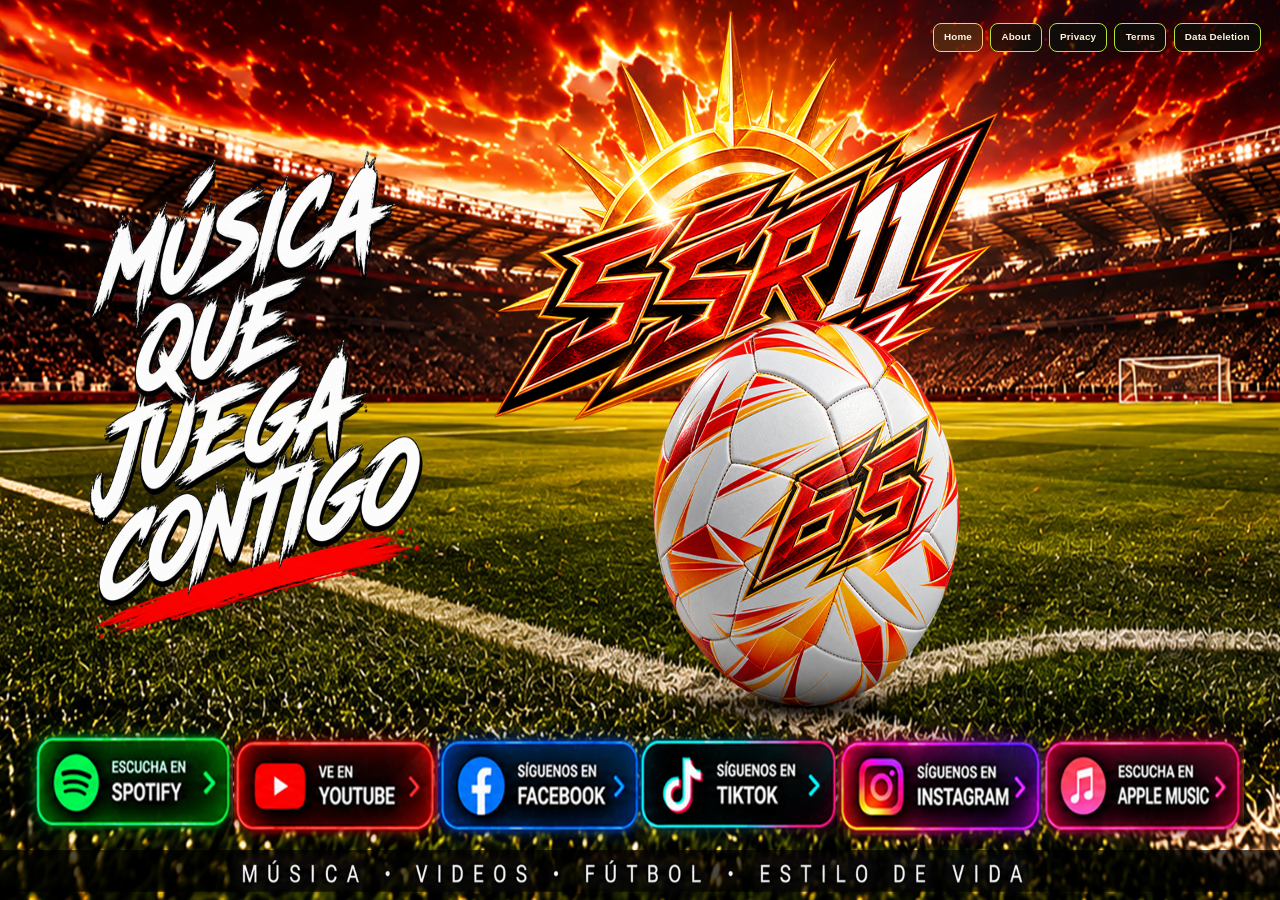
<file: index.html>
<!DOCTYPE html>
<html lang="es">
<head>
  <meta charset="UTF-8">
  <meta name="viewport" content="width=device-width, initial-scale=1, viewport-fit=cover">
  <title>SSR11 | Música que juega contigo</title>
  <meta name="description" content="Sitio oficial de SSR11 Fútbol Base: música original, videos y fútbol. Explora el proyecto, redes sociales y políticas de ECHO PUBLISHER para publicación autorizada.">
  <meta name="theme-color" content="#0a0a0a">
  <meta property="og:title" content="SSR11 | Música que juega contigo">
  <meta property="og:type" content="website">
  <meta property="og:description" content="SSR11 Fútbol Base — música, videos, fútbol y contenido creativo. Conoce el proyecto y sus políticas.">
  <meta property="og:url" content="https://ssr11futbolbase.bbvai.org/">
  <link rel="canonical" href="https://ssr11futbolbase.bbvai.org/">
  <meta property="og:image" content="https://ssr11futbolbase.bbvai.org/img/web.png">

  <!-- =====================================================
       LINKS: pega aquí tus enlaces de cada red social.
       ===================================================== -->
  <script>
    const links = {
      spotify:   "https://open.spotify.com/intl-es/artist/1fLcb04SZhkDOzlbqSeGYN",
      youtube:   "https://www.youtube.com/@SSR11fuútbolbase",
      facebook:  "https://www.facebook.com/SSR11FutbolBase",
      tiktok:    "https://www.tiktok.com/@ssr11futbolbase",
      instagram: "https://www.instagram.com/ssr11futbolbase/",
      apple:     "https://music.apple.com/us/artist/ssr11-fútbol-base/6782267748"
    };
  </script>

  <link rel="stylesheet" href="assets/legal.css">

  <style>
    *, *::before, *::after { box-sizing: border-box; margin: 0; padding: 0; }
    html, body { height: 100%; background: #0a0a0a; }
    body { display: grid; place-items: center; overflow: hidden; }

    /* Escenario adaptable: la portada ocupa todo el ancho en escritorio;
       tablets y móviles conservan la imagen específica y sus puntos interactivos. */
    .stage {
      --w: 1920; --h: 1080; --r: .009;
      --sw: min(100vw, calc(100dvh * var(--w) / var(--h)));
      position: relative;
      width: var(--sw);
      aspect-ratio: var(--w) / var(--h);
    }
    .stage img { display: block; width: 100%; height: 100%; user-select: none; -webkit-user-drag: none; }

    /* Elimina las bandas laterales del desktop cuando la relación de pantalla
       difiere de 16:9. Los hotspots siguen ajustados a la misma superficie. */
    @media (min-width: 1101px) {
      .stage { --sw: 100vw; width: 100%; height: 100dvh; aspect-ratio: auto; }
      .stage picture { display: block; width: 100%; height: 100%; }
      .stage picture img { width: 100%; height: 100%; object-fit: fill; }
    }

    /* Botones invisibles sobre los de la imagen */
    .btn {
      position: absolute;
      display: block;
      border-radius: calc(var(--sw) * var(--r));
      -webkit-tap-highlight-color: transparent;
      transition: transform .18s ease, box-shadow .18s ease, background-color .18s ease;
    }
    .btn:hover, .btn:focus-visible {
      transform: scale(1.05);
      background-color: rgba(255,255,255,.07);
      box-shadow: 0 0 calc(var(--sw) * .016) var(--glow);
    }
    .btn:active { transform: scale(.98); }
    .btn:focus-visible { outline: 3px solid #fff; outline-offset: 3px; }

    .spotify   { --glow: #1ed760; }
    .youtube   { --glow: #ff2a2a; }
    .facebook  { --glow: #2a7bff; }
    .tiktok    { --glow: #25f4ee; }
    .instagram { --glow: #d43cff; }
    .apple     { --glow: #ff3c7d; }

    .sr-only {
      position: absolute; width: 1px; height: 1px; overflow: hidden;
      clip: rect(0 0 0 0); white-space: nowrap;
    }

    /* ---------- WEB (1920x1080) ---------- */
    .spotify{left:2.917%;top:81.852%;width:15.208%;height:9.907%}
      .youtube{left:18.438%;top:82.315%;width:15.365%;height:9.907%}
      .facebook{left:33.958%;top:82.222%;width:15.833%;height:10.000%}
      .tiktok{left:50.052%;top:82.222%;width:15.156%;height:9.630%}
      .instagram{left:65.625%;top:82.407%;width:15.677%;height:10.093%}
      .apple{left:81.146%;top:82.315%;width:15.625%;height:9.907%}

    /* ---------- TABLET (1024x768): 601px a 1100px ---------- */
    @media (max-width: 1100px) {
      .stage { --w: 1024; --h: 768; --r: .014; }
      .spotify{left:26.855%;top:75.130%;width:16.992%;height:8.203%}
      .youtube{left:44.141%;top:75.521%;width:17.188%;height:8.203%}
      .facebook{left:61.621%;top:75.391%;width:17.578%;height:8.333%}
      .tiktok{left:27.246%;top:85.417%;width:16.797%;height:8.073%}
      .instagram{left:44.629%;top:85.547%;width:17.188%;height:8.464%}
      .apple{left:61.914%;top:85.547%;width:17.480%;height:8.203%}
    }

    /* ---------- MÓVIL (390x844): hasta 600px ---------- */
    @media (max-width: 600px) {
      .stage { --w: 780; --h: 1688; --r: .03; }
      .spotify{left:33.590%;top:39.988%;width:36.154%;height:6.161%}
      .youtube{left:32.821%;top:46.623%;width:36.538%;height:6.102%}
      .facebook{left:33.333%;top:53.199%;width:36.538%;height:6.220%}
      .tiktok{left:32.692%;top:59.893%;width:36.026%;height:5.983%}
      .instagram{left:32.564%;top:66.528%;width:37.179%;height:6.220%}
      .apple{left:31.410%;top:73.104%;width:37.179%;height:6.043%}
    }

    @media (prefers-reduced-motion: reduce) {
      .btn { transition: none; }
    }
  </style>
</head>
<body>
  <main class="stage" id="main" aria-label="Portada de SSR11 Fútbol Base">
    <h1 class="sr-only">SSR11 - Música que juega contigo</h1>
    <nav class="legal-nav legal-nav--overlay" aria-label="Primary navigation">
      <a class="home-link" href="./" aria-current="page">Home</a>
      <a href="about/">About</a>
      <a href="privacy/">Privacy</a>
      <a href="terms/">Terms</a>
      <a href="data-deletion/">Data Deletion</a>
    </nav>

    <!-- Cada tamaño de pantalla carga su propia imagen -->
    <picture>
      <source media="(max-width: 600px)"  srcset="img/movil.png">
      <source media="(max-width: 1100px)" srcset="img/tablet.png">
      <img src="img/web.png" alt="SSR11 - Música que juega contigo" draggable="false">
    </picture>

    <nav aria-label="Redes sociales">
      <a class="btn spotify"   data-red="spotify"   aria-label="Escucha en Spotify"   target="_blank" rel="noopener noreferrer"></a>
      <a class="btn youtube"   data-red="youtube"   aria-label="Ve en YouTube"        target="_blank" rel="noopener noreferrer"></a>
      <a class="btn facebook"  data-red="facebook"  aria-label="Síguenos en Facebook" target="_blank" rel="noopener noreferrer"></a>
      <a class="btn tiktok"    data-red="tiktok"    aria-label="Síguenos en TikTok"   target="_blank" rel="noopener noreferrer"></a>
      <a class="btn instagram" data-red="instagram" aria-label="Síguenos en Instagram" target="_blank" rel="noopener noreferrer"></a>
      <a class="btn apple"     data-red="apple"     aria-label="Escucha en Apple Music" target="_blank" rel="noopener noreferrer"></a>
    </nav>
  </main>



  <script>
    // Asigna a cada botón el enlace definido en la variable "links"
    document.querySelectorAll("[data-red]").forEach(function (a) {
      a.href = links[a.dataset.red] || "#";
    });
  </script>
</body>
</html>
</file>
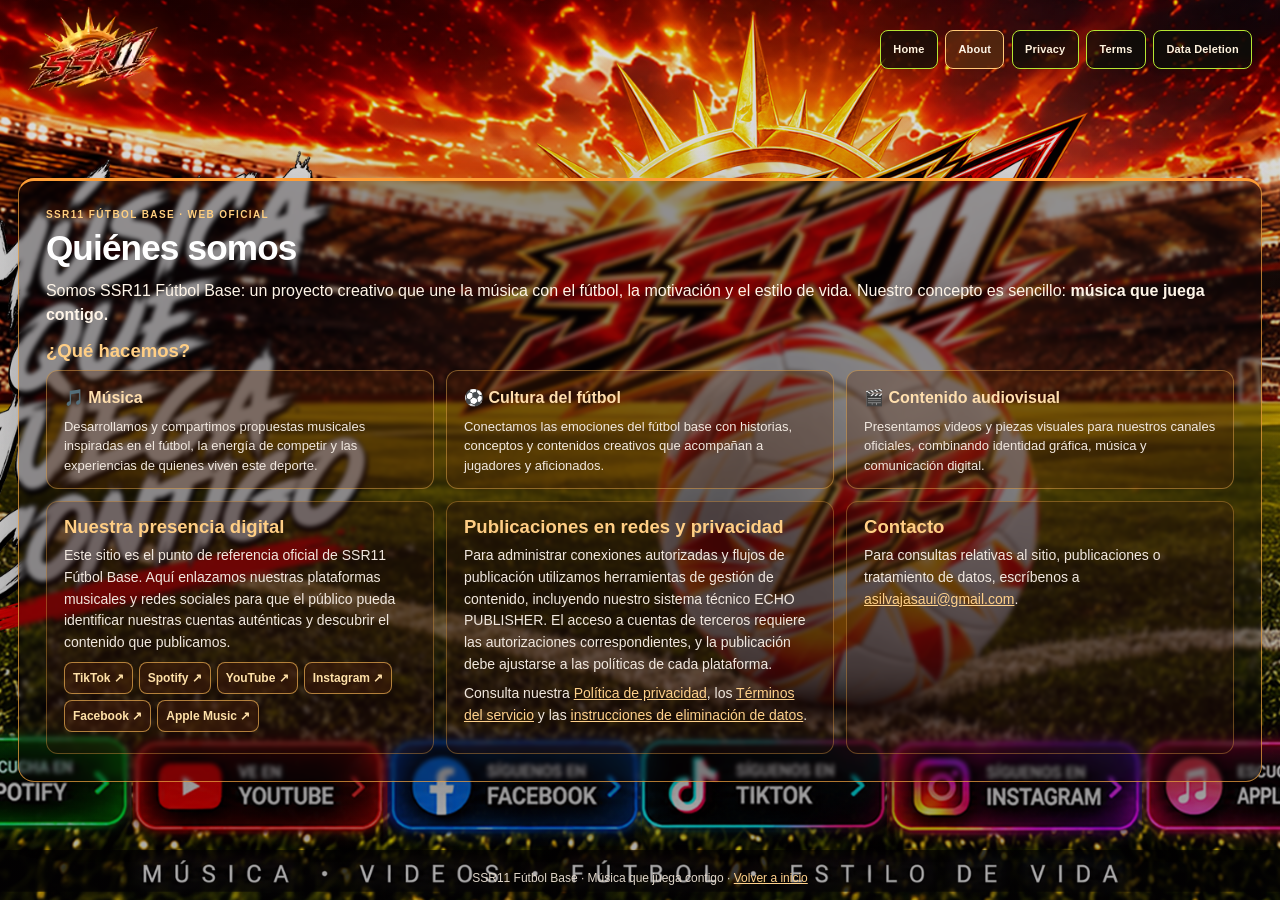
<file: about/index.html>
<!doctype html>
<html lang="es">
<head>
  <meta charset="utf-8">
  <meta name="viewport" content="width=device-width,initial-scale=1,viewport-fit=cover">
  <meta name="theme-color" content="#0a0707">
  <meta name="description" content="Conoce SSR11 Fútbol Base, un proyecto musical y audiovisual que conecta música, fútbol, creatividad y publicaciones en canales oficiales.">
  <meta property="og:title" content="Quiénes somos | SSR11 Fútbol Base">
  <meta property="og:type" content="website">
  <meta property="og:description" content="SSR11 Fútbol Base: música que juega contigo. Conoce nuestro proyecto creativo y sus canales oficiales.">
  <meta property="og:url" content="https://ssr11futbolbase.bbvai.org/about/">
  <meta property="og:image" content="https://ssr11futbolbase.bbvai.org/img/web.png">
  <link rel="canonical" href="https://ssr11futbolbase.bbvai.org/about/">
  <link rel="stylesheet" href="../assets/legal.css">
  <title>Quiénes somos | SSR11 Fútbol Base</title>
</head>
<body class="policy-page about-page">
  <a class="skip-link" href="#main">Saltar al contenido</a>
  <header class="policy-header">
    <a class="brand-logo-link" href="../" aria-label="SSR11 Fútbol Base — Inicio"><img class="brand-logo" src="../img/ssr11-logo-original-v4.webp" alt="SSR11 Fútbol Base" width="225" height="150" decoding="async"></a>
    <nav class="legal-nav" aria-label="Primary navigation">
      <a class="home-link" href="../">Home</a>
      <a href="../about/" aria-current="page">About</a>
      <a href="../privacy/">Privacy</a>
      <a href="../terms/">Terms</a>
      <a href="../data-deletion/">Data Deletion</a>
    </nav>
  </header>
  <main class="policy-main" id="main">
    <article class="policy-panel about-content">
      <span class="policy-eyebrow">SSR11 FÚTBOL BASE · WEB OFICIAL</span>
      <h1>Quiénes somos</h1>
      <p class="about-lead">Somos SSR11 Fútbol Base: un proyecto creativo que une la música con el fútbol, la motivación y el estilo de vida. Nuestro concepto es sencillo: <strong>música que juega contigo.</strong></p>
      <h2>¿Qué hacemos?</h2>
      <div class="about-grid">
        <section class="about-card">
          <h3>🎵 Música</h3>
          <p>Desarrollamos y compartimos propuestas musicales inspiradas en el fútbol, la energía de competir y las experiencias de quienes viven este deporte.</p>
        </section>
        <section class="about-card">
          <h3>⚽ Cultura del fútbol</h3>
          <p>Conectamos las emociones del fútbol base con historias, conceptos y contenidos creativos que acompañan a jugadores y aficionados.</p>
        </section>
        <section class="about-card">
          <h3>🎬 Contenido audiovisual</h3>
          <p>Presentamos videos y piezas visuales para nuestros canales oficiales, combinando identidad gráfica, música y comunicación digital.</p>
        </section>
      </div>
      <div class="about-sections">
        <section class="about-section"><h2>Nuestra presencia digital</h2>
      <p>Este sitio es el punto de referencia oficial de SSR11 Fútbol Base. Aquí enlazamos nuestras plataformas musicales y redes sociales para que el público pueda identificar nuestras cuentas auténticas y descubrir el contenido que publicamos.</p>
      <nav class="about-socials" aria-label="Canales oficiales de SSR11">
        <a href="https://www.tiktok.com/@ssr11futbolbase" target="_blank" rel="noopener noreferrer">TikTok ↗</a>
        <a href="https://open.spotify.com/intl-es/artist/1fLcb04SZhkDOzlbqSeGYN" target="_blank" rel="noopener noreferrer">Spotify ↗</a>
        <a href="https://www.youtube.com/@SSR11fuútbolbase" target="_blank" rel="noopener noreferrer">YouTube ↗</a>
        <a href="https://www.instagram.com/ssr11futbolbase/" target="_blank" rel="noopener noreferrer">Instagram ↗</a>
        <a href="https://www.facebook.com/SSR11FutbolBase" target="_blank" rel="noopener noreferrer">Facebook ↗</a>
        <a href="https://music.apple.com/us/artist/ssr11-fútbol-base/6782267748" target="_blank" rel="noopener noreferrer">Apple Music ↗</a>
      </nav></section>
        <section class="about-section"><h2>Publicaciones en redes y privacidad</h2>
      <p>Para administrar conexiones autorizadas y flujos de publicación utilizamos herramientas de gestión de contenido, incluyendo nuestro sistema técnico ECHO PUBLISHER. El acceso a cuentas de terceros requiere las autorizaciones correspondientes, y la publicación debe ajustarse a las políticas de cada plataforma.</p>
      <p>Consulta nuestra <a href="../privacy/">Política de privacidad</a>, los <a href="../terms/">Términos del servicio</a> y las <a href="../data-deletion/">instrucciones de eliminación de datos</a>.</p></section>
        <section class="about-section about-section--wide"><h2>Contacto</h2>
      <p>Para consultas relativas al sitio, publicaciones o tratamiento de datos, escríbenos a <a href="mailto:asilvajasaui@gmail.com">asilvajasaui@gmail.com</a>.</p></section>
      </div>
    </article>
  </main>
  <footer class="policy-footer">SSR11 Fútbol Base · Música que juega contigo · <a href="../">Volver a inicio</a></footer>
</body>
</html>
</file>
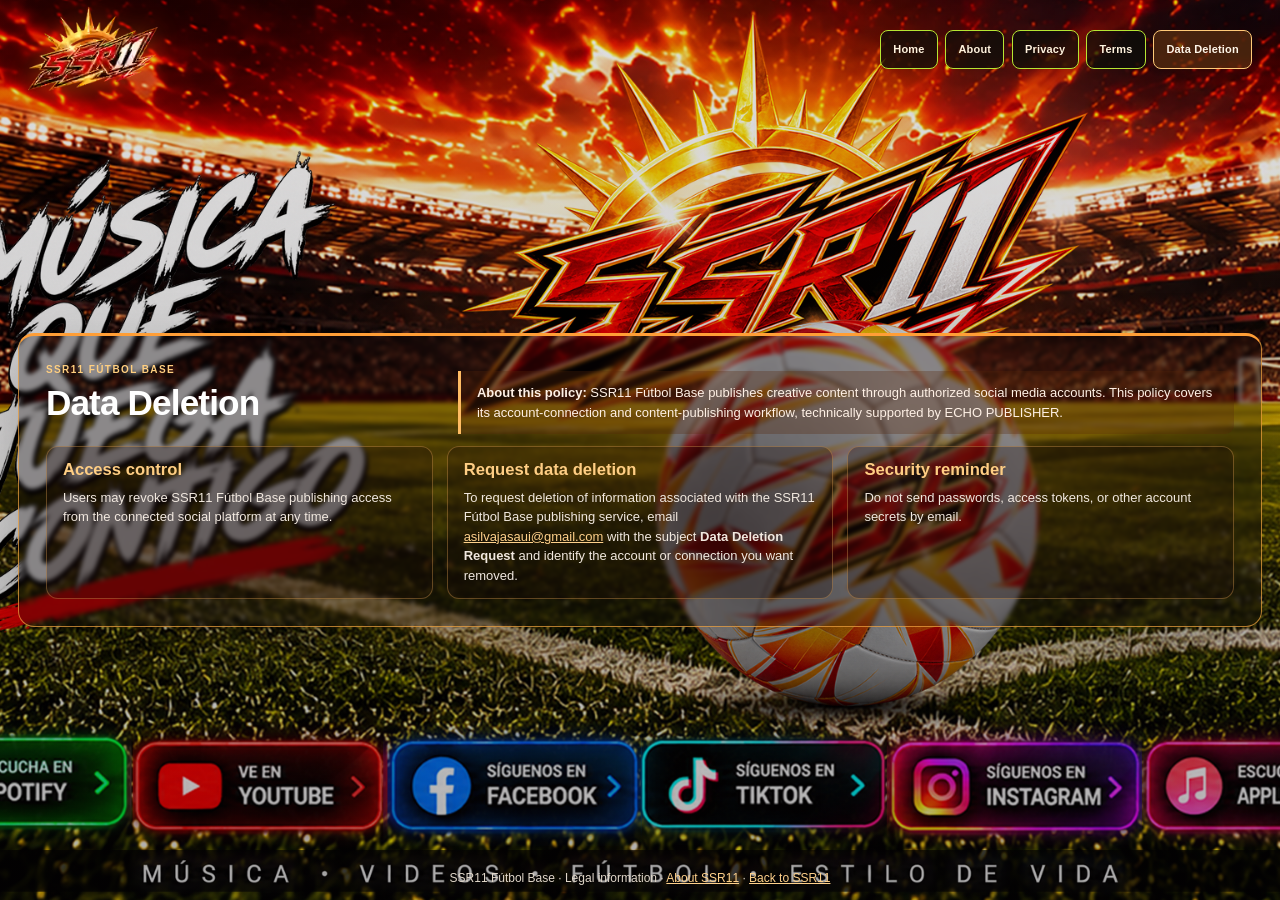
<file: data-deletion/index.html>
<!doctype html>
<html lang="en">
<head>
  <meta charset="utf-8">
  <meta name="viewport" content="width=device-width,initial-scale=1,viewport-fit=cover">
  <meta name="theme-color" content="#0a0707">
  <meta name="description" content="Data Deletion for SSR11 Fútbol Base social publishing services.">
  <title>Data Deletion | SSR11 Fútbol Base</title>
  <link rel="stylesheet" href="../assets/legal.css">
</head>
<body class="policy-page">
  <a class="skip-link" href="#main">Skip to content</a>
  <header class="policy-header">
    <a class="brand-logo-link" href="../" aria-label="SSR11 Fútbol Base — Inicio"><img class="brand-logo" src="../img/ssr11-logo-original-v4.webp" alt="SSR11 Fútbol Base" width="225" height="150" decoding="async"></a>
    <nav class="legal-nav" aria-label="Primary navigation">
      <a class="home-link" href="../">Home</a>
      <a href="../about/">About</a>
      <a href="../privacy/">Privacy</a>
      <a href="../terms/">Terms</a>
      <a href="../data-deletion/" aria-current="page">Data Deletion</a>
    </nav>
  </header>
  <main class="policy-main" id="main">
    <article class="policy-panel legal-content">
      <div class="policy-eyebrow">SSR11 Fútbol Base</div>
      <p class="policy-context"><strong>About this policy:</strong> SSR11 Fútbol Base publishes creative content through authorized social media accounts. This policy covers its account-connection and content-publishing workflow, technically supported by ECHO PUBLISHER.</p>
      <!-- Source: asjGITbot/echo-publisher/data-deletion/index.html; original blob SHA: 0ec848f1c124d06245019665fe161bf958531a2d. Legal text preserved from the source. -->
      <h1>Data Deletion</h1>
      <div class="legal-grid">
        <section class="legal-section"><h2>Access control</h2><p>Users may revoke SSR11 Fútbol Base publishing access from the connected social platform at any time.</p></section>
        <section class="legal-section"><h2>Request data deletion</h2><p>To request deletion of information associated with the SSR11 Fútbol Base publishing service, email <a href="mailto:asilvajasaui@gmail.com">asilvajasaui@gmail.com</a> with the subject <strong>Data Deletion Request</strong> and identify the account or connection you want removed.</p></section>
        <section class="legal-section legal-section--wide"><h2>Security reminder</h2><p>Do not send passwords, access tokens, or other account secrets by email.</p></section>
      </div>
    </article>
  </main>
  <footer class="policy-footer">SSR11 Fútbol Base · Legal information · <a href="../about/">About SSR11</a> · <a href="../">Back to SSR11</a></footer>
</body>
</html>
</file>
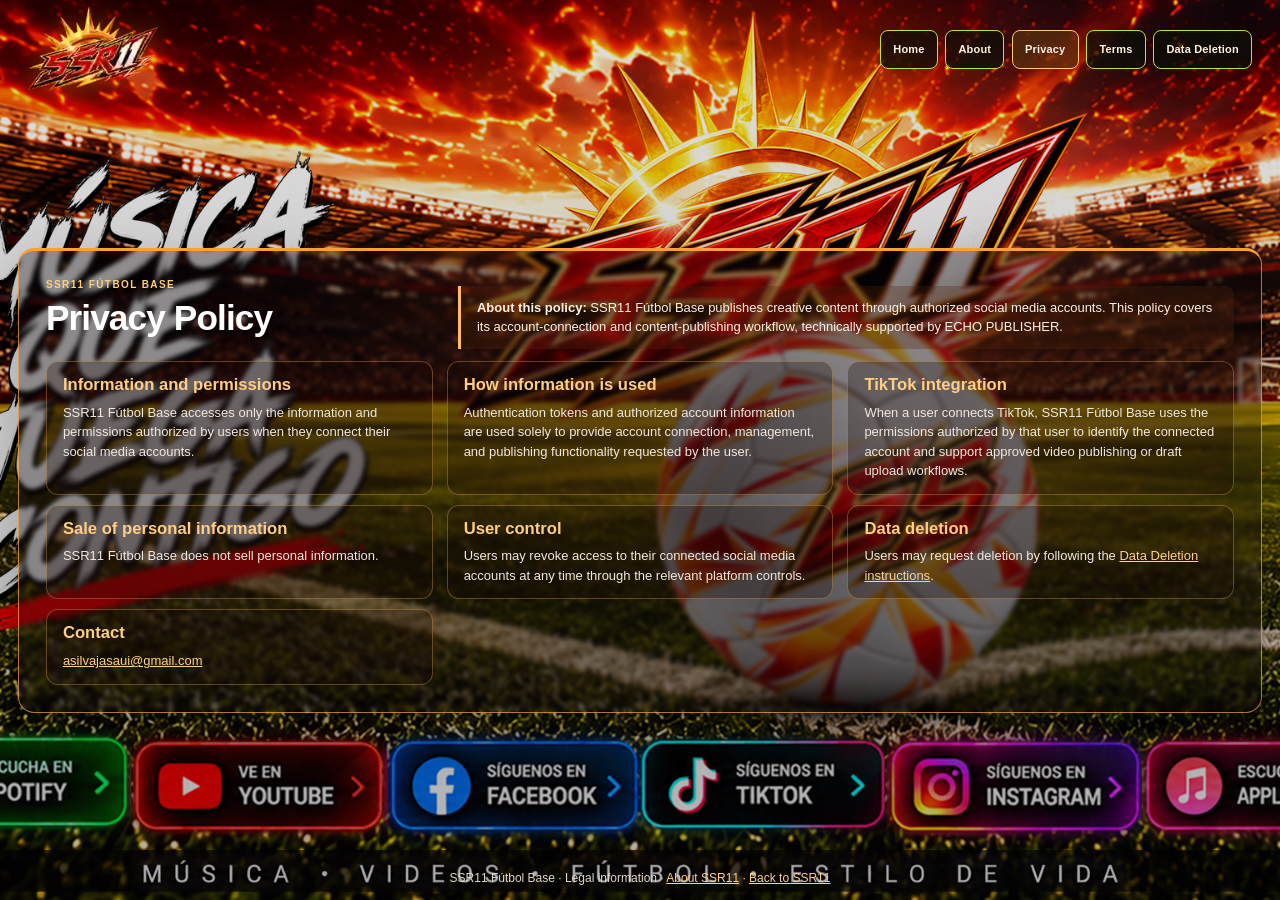
<file: privacy/index.html>
<!doctype html>
<html lang="en">
<head>
  <meta charset="utf-8">
  <meta name="viewport" content="width=device-width,initial-scale=1,viewport-fit=cover">
  <meta name="theme-color" content="#0a0707">
  <meta name="description" content="Privacy Policy for SSR11 Fútbol Base social publishing services.">
  <title>Privacy Policy | SSR11 Fútbol Base</title>
  <link rel="stylesheet" href="../assets/legal.css">
</head>
<body class="policy-page">
  <a class="skip-link" href="#main">Skip to content</a>
  <header class="policy-header">
    <a class="brand-logo-link" href="../" aria-label="SSR11 Fútbol Base — Inicio"><img class="brand-logo" src="../img/ssr11-logo-original-v4.webp" alt="SSR11 Fútbol Base" width="225" height="150" decoding="async"></a>
    <nav class="legal-nav" aria-label="Primary navigation">
      <a class="home-link" href="../">Home</a>
      <a href="../about/">About</a>
      <a href="../privacy/" aria-current="page">Privacy</a>
      <a href="../terms/">Terms</a>
      <a href="../data-deletion/">Data Deletion</a>
    </nav>
  </header>
  <main class="policy-main" id="main">
    <article class="policy-panel legal-content">
      <div class="policy-eyebrow">SSR11 Fútbol Base</div>
      <p class="policy-context"><strong>About this policy:</strong> SSR11 Fútbol Base publishes creative content through authorized social media accounts. This policy covers its account-connection and content-publishing workflow, technically supported by ECHO PUBLISHER.</p>
      <!-- Source: asjGITbot/echo-publisher/privacy/index.html; original blob SHA: 1015524fdb358f8e5cb65cee330888c028ebb09b. Legal text preserved from the source. -->
      <h1>Privacy Policy</h1>
      <div class="legal-grid">
        <section class="legal-section"><h2>Information and permissions</h2><p>SSR11 Fútbol Base accesses only the information and permissions authorized by users when they connect their social media accounts.</p></section>
        <section class="legal-section"><h2>How information is used</h2><p>Authentication tokens and authorized account information are used solely to provide account connection, management, and publishing functionality requested by the user.</p></section>
        <section class="legal-section"><h2>TikTok integration</h2><p>When a user connects TikTok, SSR11 Fútbol Base uses the permissions authorized by that user to identify the connected account and support approved video publishing or draft upload workflows.</p></section>
        <section class="legal-section"><h2>Sale of personal information</h2><p>SSR11 Fútbol Base does not sell personal information.</p></section>
        <section class="legal-section"><h2>User control</h2><p>Users may revoke access to their connected social media accounts at any time through the relevant platform controls.</p></section>
        <section class="legal-section"><h2>Data deletion</h2><p>Users may request deletion by following the <a href="../data-deletion/">Data Deletion instructions</a>.</p></section>
        <section class="legal-section"><h2>Contact</h2><p><a href="mailto:asilvajasaui@gmail.com">asilvajasaui@gmail.com</a></p></section>
      </div>
    </article>
  </main>
  <footer class="policy-footer">SSR11 Fútbol Base · Legal information · <a href="../about/">About SSR11</a> · <a href="../">Back to SSR11</a></footer>
</body>
</html>
</file>
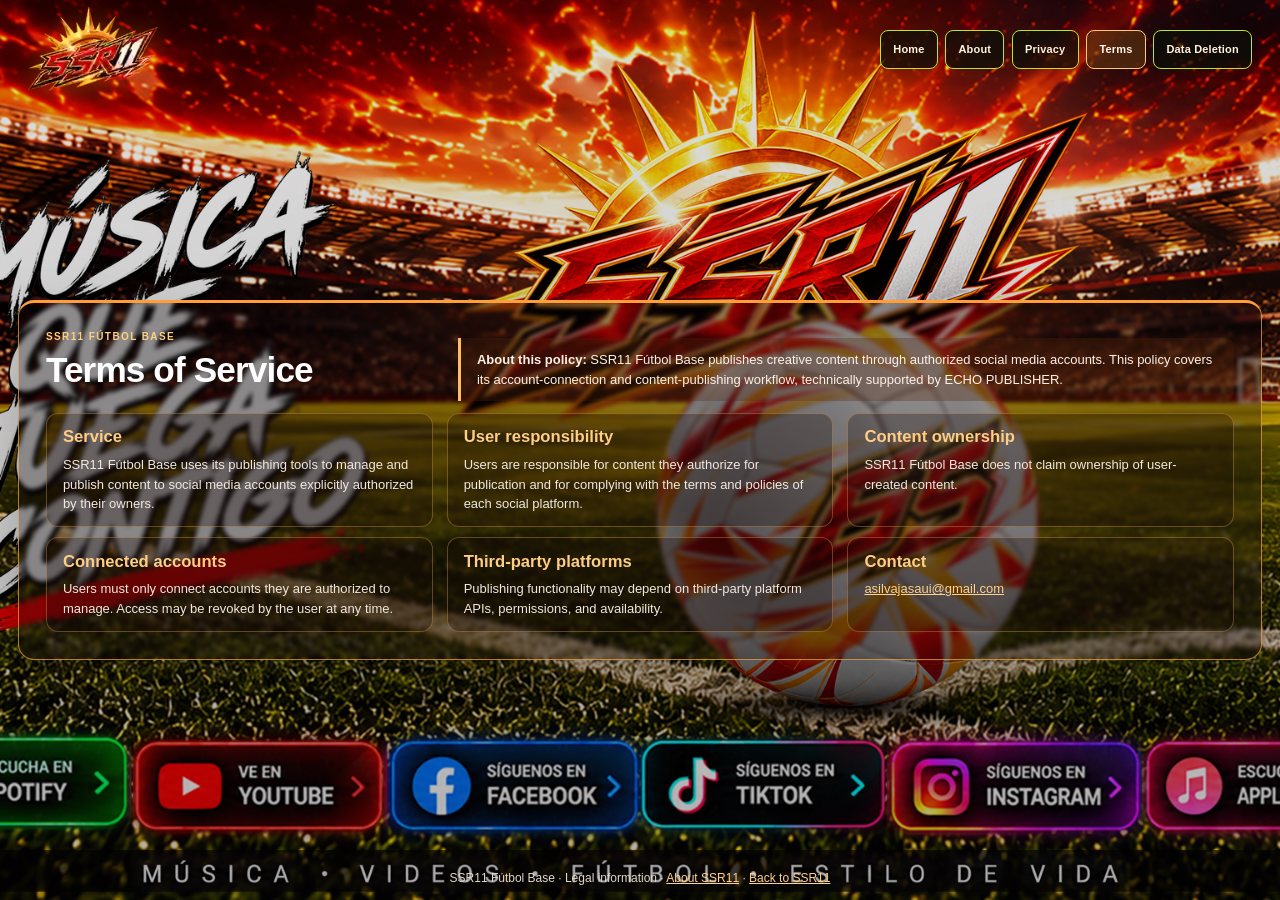
<file: terms/index.html>
<!doctype html>
<html lang="en">
<head>
  <meta charset="utf-8">
  <meta name="viewport" content="width=device-width,initial-scale=1,viewport-fit=cover">
  <meta name="theme-color" content="#0a0707">
  <meta name="description" content="Terms of Service for SSR11 Fútbol Base social publishing services.">
  <title>Terms of Service | SSR11 Fútbol Base</title>
  <link rel="stylesheet" href="../assets/legal.css">
</head>
<body class="policy-page">
  <a class="skip-link" href="#main">Skip to content</a>
  <header class="policy-header">
    <a class="brand-logo-link" href="../" aria-label="SSR11 Fútbol Base — Inicio"><img class="brand-logo" src="../img/ssr11-logo-original-v4.webp" alt="SSR11 Fútbol Base" width="225" height="150" decoding="async"></a>
    <nav class="legal-nav" aria-label="Primary navigation">
      <a class="home-link" href="../">Home</a>
      <a href="../about/">About</a>
      <a href="../privacy/">Privacy</a>
      <a href="../terms/" aria-current="page">Terms</a>
      <a href="../data-deletion/">Data Deletion</a>
    </nav>
  </header>
  <main class="policy-main" id="main">
    <article class="policy-panel legal-content">
      <div class="policy-eyebrow">SSR11 Fútbol Base</div>
      <p class="policy-context"><strong>About this policy:</strong> SSR11 Fútbol Base publishes creative content through authorized social media accounts. This policy covers its account-connection and content-publishing workflow, technically supported by ECHO PUBLISHER.</p>
      <!-- Source: asjGITbot/echo-publisher/terms/index.html; original blob SHA: a6e0ba11b6358d42df9e064de137d8333b7deb44. Legal text preserved from the source. -->
      <h1>Terms of Service</h1>
      <div class="legal-grid">
        <section class="legal-section"><h2>Service</h2><p>SSR11 Fútbol Base uses its publishing tools to manage and publish content to social media accounts explicitly authorized by their owners.</p></section>
        <section class="legal-section"><h2>User responsibility</h2><p>Users are responsible for content they authorize for publication and for complying with the terms and policies of each social platform.</p></section>
        <section class="legal-section"><h2>Content ownership</h2><p>SSR11 Fútbol Base does not claim ownership of user-created content.</p></section>
        <section class="legal-section"><h2>Connected accounts</h2><p>Users must only connect accounts they are authorized to manage. Access may be revoked by the user at any time.</p></section>
        <section class="legal-section"><h2>Third-party platforms</h2><p>Publishing functionality may depend on third-party platform APIs, permissions, and availability.</p></section>
        <section class="legal-section"><h2>Contact</h2><p><a href="mailto:asilvajasaui@gmail.com">asilvajasaui@gmail.com</a></p></section>
      </div>
    </article>
  </main>
  <footer class="policy-footer">SSR11 Fútbol Base · Legal information · <a href="../about/">About SSR11</a> · <a href="../">Back to SSR11</a></footer>
</body>
</html>
</file>
<file: assets/legal.css>
/* SSR11 — wide glass layout; desktop first, mobile responsive */
:root{color-scheme:dark;--gold:#ffd18b;--accent:#ff8e27;--body:#fff1e5;--outline:rgba(255,173,69,.68)}
*{box-sizing:border-box}
.policy-page{margin:0;min-height:100vh;min-height:100dvh;overflow-x:hidden;color:var(--body);font:16px/1.7 Arial,Helvetica,sans-serif;background-color:#100608;background-image:linear-gradient(180deg,rgba(8,2,4,.13),rgba(8,4,6,.20) 60%,rgba(8,4,6,.32)),url('../img/web.png');background-repeat:no-repeat;background-size:cover;background-position:center center;background-attachment:fixed}
.policy-page::before{content:none}
.policy-page a{color:var(--gold);overflow-wrap:anywhere}
.policy-page a:hover{color:#fff7de}
.policy-page a:focus-visible,.stage a:focus-visible{outline:3px solid white;outline-offset:3px}
.policy-page .skip-link{position:absolute;left:12px;top:-100px;z-index:90;padding:12px;background:white;color:black}
.policy-page .skip-link:focus{top:12px}
.policy-header{position:relative;z-index:5;width:min(96%,1550px);margin:0 auto;padding:12px 22px 0;display:flex;align-items:center;justify-content:space-between;gap:24px}
.brand-logo-link{display:flex;align-items:center;flex:0 0 auto;text-decoration:none}
.brand-logo{display:block;width:clamp(162px,14vw,225px);height:auto;max-height:125px;object-fit:contain;filter:drop-shadow(0 3px 13px rgba(255,115,16,.4))}
.legal-nav{display:flex;justify-content:flex-end;align-items:center;flex-wrap:wrap;gap:10px}
.legal-nav a{display:inline-flex;align-items:center;justify-content:center;min-height:40px;padding:9px 14px;border:1px solid #a7e52c;border-radius:8px;background:rgba(7,13,8,.66);color:#fff4de;text-decoration:none;font:700 12px/1.25 Arial,Helvetica,sans-serif;letter-spacing:.015em;text-align:center;transition:background-color .2s,transform .2s,box-shadow .2s}
.legal-nav a:hover{background:rgba(31,58,10,.88);transform:translateY(-1px);box-shadow:0 0 14px rgba(158,230,42,.2)}
.legal-nav a[aria-current="page"]{color:#fff1c5;border-color:var(--gold);background:rgba(95,51,17,.59)}
.legal-nav .home-link{border-color:#24dcf5;color:#eafcff}
.policy-main{position:relative;z-index:1;width:min(96%,1510px);margin:clamp(12px,2vw,26px) auto 32px;padding:0}
.policy-panel{width:100%;padding:clamp(28px,3.2vw,48px);background:rgba(9,5,8,.34);border:1px solid var(--outline);border-top:3px solid #ff9e36;border-radius:18px;box-shadow:0 20px 60px rgba(0,0,0,.23);-webkit-backdrop-filter:blur(2px);backdrop-filter:blur(2px)}
.policy-eyebrow{display:block;color:#ffcf80;font:800 12px/1.4 Arial,Helvetica,sans-serif;letter-spacing:.17em;text-transform:uppercase}
.policy-panel h1{margin:12px 0 22px;color:#fff;font-size:clamp(31px,3.5vw,54px);line-height:1.1;letter-spacing:-.025em}
.policy-panel h2{margin:0 0 10px;color:#ffce84;font-size:clamp(17px,1.6vw,22px);line-height:1.25}
.policy-panel h3{margin:0 0 9px;color:#ffdfae;font-size:18px}
.policy-panel p{margin:0 0 15px;max-width:none;color:#f1e8df;font-size:clamp(14px,1.05vw,16px);line-height:1.75}
.policy-panel .policy-context{max-width:none;margin:18px 0 24px;padding:14px 18px;border-left:3px solid #ffbc63;border-radius:0 9px 9px 0;background:rgba(86,39,13,.30);color:#fff1e6}
.policy-panel.legal-content .policy-context{margin-top:8px}
.legal-content .legal-grid{display:grid;grid-template-columns:repeat(2,minmax(0,1fr));gap:16px 22px;align-items:stretch;margin-top:18px}
.legal-section{min-width:0;padding:22px 24px;border:1px solid rgba(255,182,98,.32);border-radius:12px;background:rgba(24,11,8,.30)}
.legal-section p:last-child{margin-bottom:0}
.legal-section p{font-size:15px}
.legal-section--wide{grid-column:1/-1}
.policy-footer{position:relative;z-index:1;max-width:1500px;margin:0 auto;padding:0 20px 28px;text-align:center;color:#e1d7ca;font-size:12px}
.about-content .about-lead{font-size:clamp(17px,1.5vw,21px);max-width:94ch;font-weight:500;color:#fff5e8}
.about-content .about-grid{display:grid;grid-template-columns:repeat(3,minmax(0,1fr));gap:18px;margin:20px 0 30px}
.about-content .about-card{min-width:0;padding:22px;background:rgba(83,36,9,.31);border:1px solid rgba(255,190,91,.42);border-radius:12px}
.about-content .about-card p{font-size:15px;line-height:1.65;margin:0}
.about-content>h2{margin:32px 0 10px}
.about-content .about-sections{display:grid;grid-template-columns:repeat(2,minmax(0,1fr));gap:18px 24px;margin-top:24px}
.about-section{min-width:0;padding:22px 24px;background:rgba(46,17,10,.30);border:1px solid rgba(255,180,75,.35);border-radius:12px}
.about-section h2{margin:0 0 12px}
.about-section p:last-child{margin-bottom:0}
.about-section--wide{grid-column:1/-1}
.about-content .about-socials{display:flex;flex-wrap:wrap;gap:10px;margin:16px 0}
.about-content .about-socials a{display:inline-flex;align-items:center;justify-content:center;min-height:42px;padding:10px 15px;border:1px solid rgba(255,190,90,.64);border-radius:8px;background:rgba(69,30,11,.5);color:#ffe1a8;font-size:14px;font-weight:700;text-decoration:none}
.about-content .about-socials a:hover{background:rgba(105,39,8,.83)}
.stage .legal-nav--overlay{position:absolute;z-index:5;top:2.5%;right:1.4%;flex-wrap:nowrap;gap:clamp(4px,.5vw,9px)}
.stage .legal-nav--overlay a{min-height:clamp(23px,2.3vw,34px);padding:clamp(4px,.45vw,7px) clamp(7px,.65vw,13px);font-size:clamp(9px,.75vw,13px)}

@media(max-width:1050px){
 .policy-page{background-image:linear-gradient(180deg,rgba(8,2,4,.2),rgba(8,4,6,.26) 65%,rgba(8,4,6,.35)),url('../img/tablet.png')}
 .policy-header{width:min(97%,1100px);padding:12px 14px 0;gap:14px}
 .brand-logo{width:156px}
 .legal-nav{gap:6px}
 .legal-nav a{font-size:11px;padding:8px 10px}
 .policy-main{width:95%;margin:14px auto 28px}
 .policy-panel{padding:30px}
 .legal-section{padding:18px}
 .about-content .about-grid{gap:12px}
}
@media(max-width:760px){
 .policy-header{display:flex;flex-direction:column;align-items:center;gap:9px;padding:12px 12px 0}
 .brand-logo{width:152px;max-height:none}
 .policy-header .legal-nav{width:100%;justify-content:center}
 .policy-main{width:100%;padding:0 13px;margin:17px auto 25px}
 .policy-panel{padding:25px 22px}
 .legal-content .legal-grid,.about-content .about-sections{grid-template-columns:1fr;gap:12px}
 .legal-section--wide,.about-section--wide{grid-column:auto}
 .about-content .about-grid{grid-template-columns:repeat(2,minmax(0,1fr))}
}
@media(max-width:600px){
 .policy-page{background-image:linear-gradient(180deg,rgba(8,2,4,.22),rgba(8,4,6,.33) 65%,rgba(8,4,6,.42)),url('../img/movil.png');background-position:center center;background-size:cover;background-attachment:scroll}
 .policy-header{padding:10px 12px 0}
 .brand-logo{width:135px}
 .policy-header .legal-nav{display:grid;grid-template-columns:repeat(2,minmax(0,1fr));gap:7px}
 .policy-header .legal-nav a{min-height:42px;font-size:11px;padding:8px 5px;white-space:normal;overflow-wrap:anywhere}
 .policy-header .legal-nav a:last-child:nth-child(odd){grid-column:1/-1}
 .policy-main{padding:0 10px;margin:15px auto 26px}
 .policy-panel{padding:22px 18px;border-radius:14px;background:rgba(10,6,8,.48);-webkit-backdrop-filter:blur(2px);backdrop-filter:blur(2px)}
 .policy-panel h1{font-size:clamp(30px,8vw,40px)}
 .policy-panel p{font-size:14px;line-height:1.75}
 .policy-panel .policy-context{font-size:13px;padding:13px}
 .legal-section,.about-section{padding:16px}
 .legal-section p,.about-section p{font-size:14px}
 .about-content .about-grid{grid-template-columns:1fr;gap:12px}
 .about-content .about-card{padding:16px}
 .about-content .about-socials{display:grid;grid-template-columns:repeat(2,minmax(0,1fr));gap:9px}
 .about-content .about-socials a{min-width:0;padding:9px 8px;font-size:12px}
 .stage .legal-nav--overlay{left:2%;right:2%;top:1.3%;justify-content:flex-end;gap:4px}
 .stage .legal-nav--overlay a{min-height:30px;padding:5px 6px;font-size:9px}
 
}
@media(max-width:350px){.about-content .about-socials{grid-template-columns:1fr}.policy-header .legal-nav a{font-size:10px}}
@media(prefers-reduced-motion:reduce){.legal-nav a{transition:none}}

/* Unified five-link navigation, October 2026.
   All pages use the same labels, order, size and alignment.
   Desktop: flush right. Small screens: responsive 3+2 right-aligned layout. */
.legal-nav {
  display:flex;
  flex-flow:row wrap;
  justify-content:flex-end;
  align-items:center;
  gap:clamp(6px,.6vw,11px);
}
.legal-nav a,
.legal-nav .home-link {
  display:inline-flex;
  align-items:center;
  justify-content:center;
  min-height:39px;
  min-width:0;
  padding:9px clamp(10px,.95vw,15px);
  border:1px solid #b6e632;
  border-radius:8px;
  background:rgba(11,14,9,.72);
  color:#fff3de;
  text-align:center;
  text-transform:none;
  text-decoration:none;
  font:700 clamp(11px,.8vw,13px)/1.25 Arial,Helvetica,sans-serif;
  letter-spacing:.015em;
  white-space:nowrap;
}
.legal-nav a:hover,
.legal-nav .home-link:hover {
  background:rgba(48,55,12,.88);
  box-shadow:0 0 15px rgba(181,232,49,.25);
}
.legal-nav a[aria-current="page"] {
  border-color:#ffca78;
  background:rgba(89,48,16,.70);
  color:#fff6e9;
}
.policy-header .legal-nav {
  flex:0 1 auto;
  margin-left:auto;
  justify-content:flex-end;
}
.stage .legal-nav--overlay {
  position:absolute;
  z-index:6;
  right:1.5%;
  left:auto;
  top:2.5%;
  width:max-content;
  max-width:97%;
  display:flex;
  flex-wrap:nowrap;
  justify-content:flex-end;
  gap:clamp(4px,.55vw,10px);
}
.stage .legal-nav--overlay a {
  flex:0 0 auto;
  min-height:clamp(25px,2.3vw,37px);
  padding:clamp(4px,.5vw,8px) clamp(7px,.8vw,13px);
  font-size:clamp(9px,.77vw,13px);
}
@media(max-width:760px){
  .policy-header .legal-nav {
    width:100%;
    margin-left:0;
    display:grid;
    grid-template-columns:repeat(3,minmax(0,1fr));
    justify-content:end;
    gap:7px;
  }
  .policy-header .legal-nav a {
    min-width:0;
    width:100%;
    min-height:42px;
    padding:9px 7px;
    font-size:11px;
    white-space:normal;
    overflow-wrap:anywhere;
  }
  .policy-header .legal-nav a:nth-child(4){grid-column:2}
  .policy-header .legal-nav a:nth-child(5),
  .policy-header .legal-nav a:last-child:nth-child(odd){grid-column:3 / 4}
}
@media(max-width:600px){
  .stage .legal-nav--overlay {
    position:absolute;
    z-index:6;
    top:1.1%;
    left:2%;
    right:2%;
    width:auto;
    max-width:none;
    display:grid;
    grid-template-columns:repeat(3,minmax(0,1fr));
    gap:5px;
    justify-content:end;
  }
  .stage .legal-nav--overlay a {
    width:100%;
    min-width:0;
    min-height:33px;
    padding:5px 4px;
    font-size:clamp(9px,2.65vw,11px);
    white-space:normal;
    overflow-wrap:anywhere;
  }
  .stage .legal-nav--overlay a:nth-child(4){grid-column:2}
  .stage .legal-nav--overlay a:nth-child(5){grid-column:3}
}

/* V6 — use the available viewport on desktop; never truncate content.
   The website needs an ordinary vertical scroll only if text truly cannot fit
   (short displays, browser zoom, or narrow mobile viewports). */
html{max-width:100%;overflow-x:hidden}
.policy-page{width:100%;max-width:100%;overflow-x:hidden}
.policy-header,.policy-main,.policy-footer{box-sizing:border-box;max-width:100%}
.policy-panel,.legal-grid,.about-grid,.about-sections{min-width:0}
.policy-page .legal-nav a{overflow-wrap:anywhere}
@media(min-width:1024px){
  .policy-page{min-height:100dvh;display:flex;flex-direction:column;align-items:stretch}
  .policy-header{width:min(calc(100% - 36px),1500px);padding:6px 10px 0;gap:12px}
  .brand-logo{width:clamp(130px,10vw,172px);max-height:98px}
  .policy-main{width:min(calc(100% - 36px),1490px);padding:0; margin:0 auto;flex:1 0 auto}
  .policy-panel{padding:clamp(18px,2.1vw,30px);border-radius:16px}
  .policy-eyebrow{font-size:10px;letter-spacing:.14em}
  .policy-panel h1{margin:7px 0 12px;font-size:clamp(30px,2.75vw,44px);line-height:1.08}
  .policy-panel h2{font-size:clamp(16px,1.45vw,20px);margin:0 0 7px}
  .policy-panel p{font-size:14px;line-height:1.55;margin:0 0 8px}
  .policy-panel.legal-content{display:grid;grid-template-columns:minmax(0,1fr) minmax(0,2fr);column-gap:24px;align-items:center}
  .legal-content>.policy-eyebrow{grid-column:1;grid-row:1;align-self:end}
  .legal-content>h1{grid-column:1;grid-row:2;align-self:start}
  .legal-content>.policy-context{grid-column:2;grid-row:1 / 3;align-self:center;margin:0;padding:12px 16px;font-size:13px;line-height:1.5}
  .legal-content>.legal-grid{grid-column:1 / -1;grid-row:3;display:grid;grid-template-columns:repeat(3,minmax(0,1fr));gap:10px 14px;margin-top:12px}
  .legal-section{padding:13px 16px}
  .legal-section h2{font-size:clamp(16px,1.3vw,19px)}
  .legal-section p{font-size:13px;line-height:1.5;margin-bottom:0}
  .legal-section--wide{grid-column:auto}
  .policy-footer{width:min(calc(100% - 36px),1490px);margin:0 auto;padding:0 12px 12px}
  .about-content .about-lead{font-size:clamp(15px,1.25vw,18px);line-height:1.5;margin:0 0 8px;max-width:none}
  .about-content>h2{margin:12px 0 8px}
  .about-content .about-grid{grid-template-columns:repeat(3,minmax(0,1fr));gap:12px;margin:8px 0 12px}
  .about-content .about-card{padding:13px 17px}
  .about-content .about-card h3{font-size:16px;margin-bottom:5px}
  .about-content .about-card p{font-size:13px;line-height:1.5;margin:0}
  .about-content .about-sections{grid-template-columns:repeat(3,minmax(0,1fr));gap:12px;margin-top:12px;align-items:stretch}
  .about-content .about-section{padding:13px 17px}
  .about-content .about-section--wide{grid-column:auto}
  .about-content .about-socials{gap:6px;margin:8px 0}
  .about-content .about-socials a{min-height:32px;padding:5px 8px;font-size:12px}
}
@media(min-width:1024px) and (max-height:800px){
  .policy-header{padding-top:2px}
  .brand-logo{width:120px;max-height:82px}
  .policy-main{margin:6px auto 8px}
  .policy-panel{padding:16px 22px}
  .policy-panel h1{font-size:clamp(27px,2.5vw,36px);margin:5px 0 9px}
  .policy-panel h2{font-size:16px}
  .policy-panel p{font-size:13px;line-height:1.45}
  .legal-content>.policy-context{padding:9px 12px;font-size:12px}
  .legal-content>.legal-grid{gap:8px;margin-top:9px}
  .legal-section{padding:10px 13px}
  .legal-section p{font-size:12.5px;line-height:1.42}
  .about-content .about-card,.about-content .about-section{padding:10px 13px}
  .about-content .about-card p,.about-content .about-section p{font-size:12.5px;line-height:1.42}
  .about-content .about-grid{margin:6px 0 8px;gap:9px}
  .about-content .about-sections{gap:9px;margin-top:8px}
  .about-content .about-socials a{font-size:11px;min-height:28px;padding:4px 6px}
  .policy-footer{padding-bottom:6px}
}
/* Below desktop width, keep readable text with natural vertical scrolling. */
@media(max-width:1023px){
  .policy-main{width:calc(100% - 24px);max-width:100%;margin-left:auto;margin-right:auto}
  .policy-header{width:calc(100% - 20px);margin-left:auto;margin-right:auto}
  .policy-panel{max-width:100%}
  .legal-content>.legal-grid{grid-template-columns:repeat(2,minmax(0,1fr))}
  .about-content .about-sections{grid-template-columns:repeat(2,minmax(0,1fr))}
}
@media(max-width:760px){
  .policy-main{width:100%;padding:0 12px}
  .legal-content>.legal-grid,.about-content .about-sections{grid-template-columns:1fr}
  .legal-section--wide,.about-section--wide{grid-column:auto}
}

/* SSR11 V7 — vertical centering across About / Privacy / Terms / Data Deletion.
   The panel occupies the available viewport area without absolute positioning.
   Long pages retain natural document flow and vertical scrolling. */
.policy-page {
  min-height:100vh;
  min-height:100dvh;
  display:flex;
  flex-direction:column;
  background-position:center center;
}
.policy-header,.policy-footer { flex:0 0 auto; }
.policy-main {
  flex:1 0 auto;
  display:flex;
  align-items:center;
  justify-content:center;
  margin-top:0;
  margin-bottom:0;
  padding-top:clamp(18px,3vw,40px);
  padding-bottom:clamp(18px,3vw,40px);
}
.policy-main > .policy-panel { flex:0 0 auto; }
@media(max-width:760px){
  .policy-main { padding-top:18px; padding-bottom:20px; }
}
</file>
